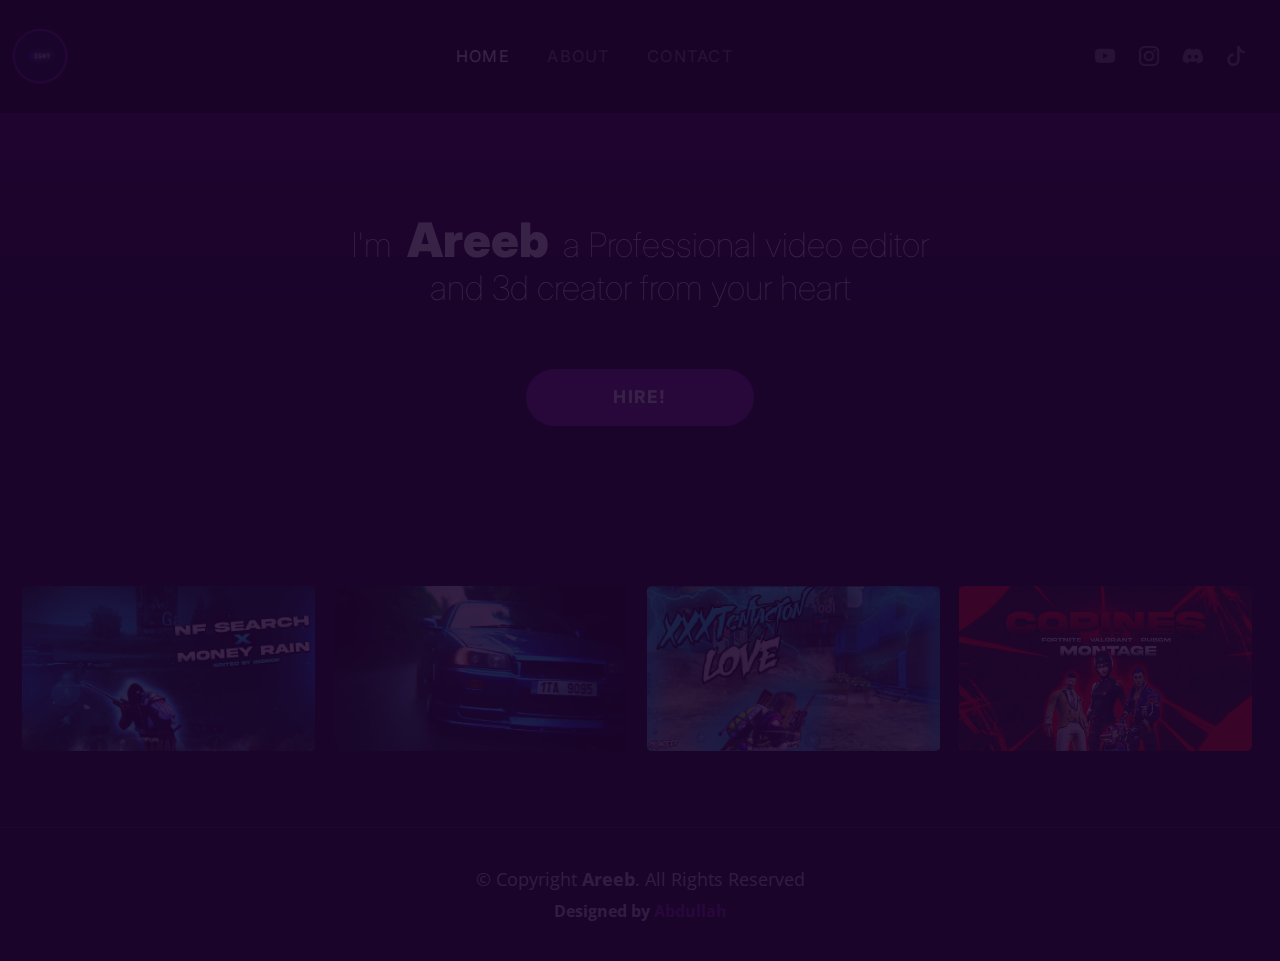
<file: index.html>
<!DOCTYPE html>
<html lang="en">


<!-- Mirrored from 127.0.0.1:5500/index.html by HTTrack Website Copier/3.x [XR&CO'2014], Fri, 09 Dec 2022 16:10:35 GMT -->
<!-- Added by HTTrack --><meta http-equiv="content-type" content="text/html;charset=UTF-8" /><!-- /Added by HTTrack -->
<head>
  <meta charset="utf-8">
  <meta content="width=device-width, initial-scale=1.0" name="viewport">

  <title>Areeb</title>
  <meta content="" name="description">
  <meta content="" name="keywords">

  <!-- Favicons -->
  <link href="assets/img/logo.ico" rel="icon">
  <link href="assets/img/logo.ico" rel="logo.html">

  <!-- Google Fonts -->
  <link rel="preloader" href="/assets/New folder/Akira Expanded Demo.otf">
  <link rel="preconnect" href="https://www.dafont.com">
  <link rel="preconnect" href="https://fonts.googleapis.com/">
  <link rel="preconnect" href="https://fonts.gstatic.com/" crossorigin>
  <link href="https://fonts.googleapis.com/css2?family=Open+Sans:ital,wght@0,300;0,400;0,500;0,600;0,700;1,300;1,400;1,600;1,700&amp;family=Inter:ital,wght@0,300;0,400;0,500;0,600;0,700;1,300;1,400;1,500;1,600;1,700&amp;family=Cardo:ital,wght@0,400;0,700;1,400&amp;display=swap" rel="stylesheet">

  <!-- Vendor CSS Files -->
  <link href="assets/vendor/bootstrap/css/bootstrap.min.css" rel="stylesheet">
  <link href="assets/vendor/bootstrap-icons/bootstrap-icons.css" rel="stylesheet">
  <link href="assets/vendor/swiper/swiper-bundle.min.css" rel="stylesheet">
  <link href="assets/vendor/glightbox/css/glightbox.min.css" rel="stylesheet">
  <link href="assets/vendor/aos/aos.css" rel="stylesheet">
  

  <!--Main CSS File -->
  <link href="assets/css/main.css" rel="stylesheet">

</head>

<body>
  
  <!-- ======= Header ======= -->
  <header id="header" class="header d-flex align-items-center fixed-top">
    <div class="container-fluid d-flex align-items-center justify-content-between">

      <a href="index.html" class="logo d-flex align-items-center  me-auto me-lg-0">
        <!-- Uncomment the line below if you also wish to use an image logo -->
        <img src="assets/img/logo.png" id="logo-areeb" alt="">
        
      </a>

      <nav id="navbar" class="navbar">
        <ul>
          <li><a href="index.html" class="active">Home</a></li>
          <li><a href="about.html">About</a></li>
          <li><a href="contact.html">Contact</a></li>
        </ul>
      </nav><!-- .navbar -->

      <div class="header-social-links">
        <a href="https://www.youtube.com/channel/UCd2PysubkOf1X9c5bXvxCLQ" target="_blank" class="twitter"><i class="bi bi-youtube"></i> </a>
        <a href="https://www.instagram.com/areebx26/" target="_blank"class="instagram"><i class="bi bi-instagram"></i></a>
        <a href="https://discord.gg/KjHgsBFz" target="_blank" class="bi bi-discord"rel="noopener noreferrer"> </a>
        <a href="#" target="_blank" rel="noopener noreferrer"> <i class="bi bi-tiktok"></i></a>
      </div>
      <i class="mobile-nav-toggle mobile-nav-show bi bi-list"></i>
      <i class="mobile-nav-toggle mobile-nav-hide d-none bi bi-x"></i>

    </div>
  </header><!-- End Header -->

  <!-- ======= Hero Section ======= -->
  <section id="hero" class="hero d-flex flex-column justify-content-center align-items-center col-3 " data-aos="fade" data-aos-delay="1500">
    <div class="container">
      <div class="row justify-content-center">
        <div class="col-lg-6 text-center">
          <h2>I'm <span class="areeb" style="font-size: 38px;">Areeb</span> a Professional video editor and 3d creator from your heart</h2>
          <a href="contact.html" class="btn-get-started">Hire!</a>
          
        </div>
        
      </div>
      
    </div>
  </section><!-- End Hero Section -->

  <main id="main" data-aos="fade" data-aos-delay="1500">
  
    <!-- ======= Gallery Section ======= -->
    <section id="gallery" class="gallery">
      <div class="row" id="thumbnails">
        <div class="column" >
          <a href="assets/videos/video1.html" > <img src="assets/img/gallery/gallery-1.jpg" class="border-of-thumbnail" width="90%" alt=""> </a>
          
        </div>
        <div class="column" >
          <a href="#"><img src="assets/img/gallery/4.jpg" class="border-of-thumbnail" width="90%"alt=""></a>
          
        </div>
        <div class="column" >
         
          <a href="assets/videos/video3.html"><img src="assets/img/gallery/9.jpg" class="border-of-thumbnail" width="90%"alt=""></a>
        </div>
        <div class="column" >
          <a href='#'><img src="assets/img/gallery/7.jpg" class="border-of-thumbnail" width="90%"alt=""></a>
        </div>
      </div>
    </section><!-- End Gallery Section -->

  </main><!-- End #main -->

  <!-- ======= Footer ======= -->
  <footer id="footer" class="footer">
    <div class="container">
      <div class="copyright">
        &copy; Copyright <strong><span>Areeb</span></strong>. All Rights Reserved
      </div>
      <div class="credits">
        <!-- All the links in the footer should remain intact. -->
        <!-- You can delete the links only if you purchased the pro version. -->
        <!-- Licensing information: https://bootstrapmade.com/license/ -->
        <!-- Purchase the pro version with working PHP/AJAX contact form: https://bootstrapmade.com/photofolio-bootstrap-photography-website-template/ -->
        Designed by <a href="#">Abdullah</a>
      </div>
    </div>
  </footer><!-- End Footer -->

  <a href="#" class="scroll-top d-flex align-items-center justify-content-center"><i class="bi bi-arrow-up-short"></i></a>

  <div id="preloader">
    <div class="line"></div>
  </div>

  <!-- Vendor JS Files -->
  <script src="assets/vendor/bootstrap/js/bootstrap.bundle.min.js"></script>
  <script src="assets/vendor/swiper/swiper-bundle.min.js"></script>
  <script src="assets/vendor/glightbox/js/glightbox.min.js"></script>
  <script src="assets/vendor/aos/aos.js"></script>
  <script src="assets/vendor/php-email-form/validate.js"></script>

  <!-- Template Main JS File -->
  <script src="assets/js/main.js"></script>

<!-- Code injected by live-server -->
<script>
	// <![CDATA[  <-- For SVG support
	if ('WebSocket' in window) {
		(function () {
			function refreshCSS() {
				var sheets = [].slice.call(document.getElementsByTagName("link"));
				var head = document.getElementsByTagName("head")[0];
				for (var i = 0; i < sheets.length; ++i) {
					var elem = sheets[i];
					var parent = elem.parentElement || head;
					parent.removeChild(elem);
					var rel = elem.rel;
					if (elem.href && typeof rel != "string" || rel.length == 0 || rel.toLowerCase() == "stylesheet") {
						var url = elem.href.replace(/(&|\?)_cacheOverride=\d+/, '');
						elem.href = url + (url.indexOf('?') >= 0 ? '&' : '?') + '_cacheOverride=' + (new Date().valueOf());
					}
					parent.appendChild(elem);
				}
			}
			var protocol = window.location.protocol === 'http:' ? 'ws://' : 'wss://';
			var address = protocol + window.location.host + window.location.pathname + '/ws';
			var socket = new WebSocket(address);
			socket.onmessage = function (msg) {
				if (msg.data == 'reload') window.location.reload();
				else if (msg.data == 'refreshcss') refreshCSS();
			};
			if (sessionStorage && !sessionStorage.getItem('IsThisFirstTime_Log_From_LiveServer')) {
				console.log('Live reload enabled.');
				sessionStorage.setItem('IsThisFirstTime_Log_From_LiveServer', true);
			}
		})();
	}
	else {
		console.error('Upgrade your browser. This Browser is NOT supported WebSocket for Live-Reloading.');
	}
	// ]]>
</script>
</body>


<!-- Mirrored from 127.0.0.1:5500/index.html by HTTrack Website Copier/3.x [XR&CO'2014], Fri, 09 Dec 2022 16:11:42 GMT -->
</html>
</file>
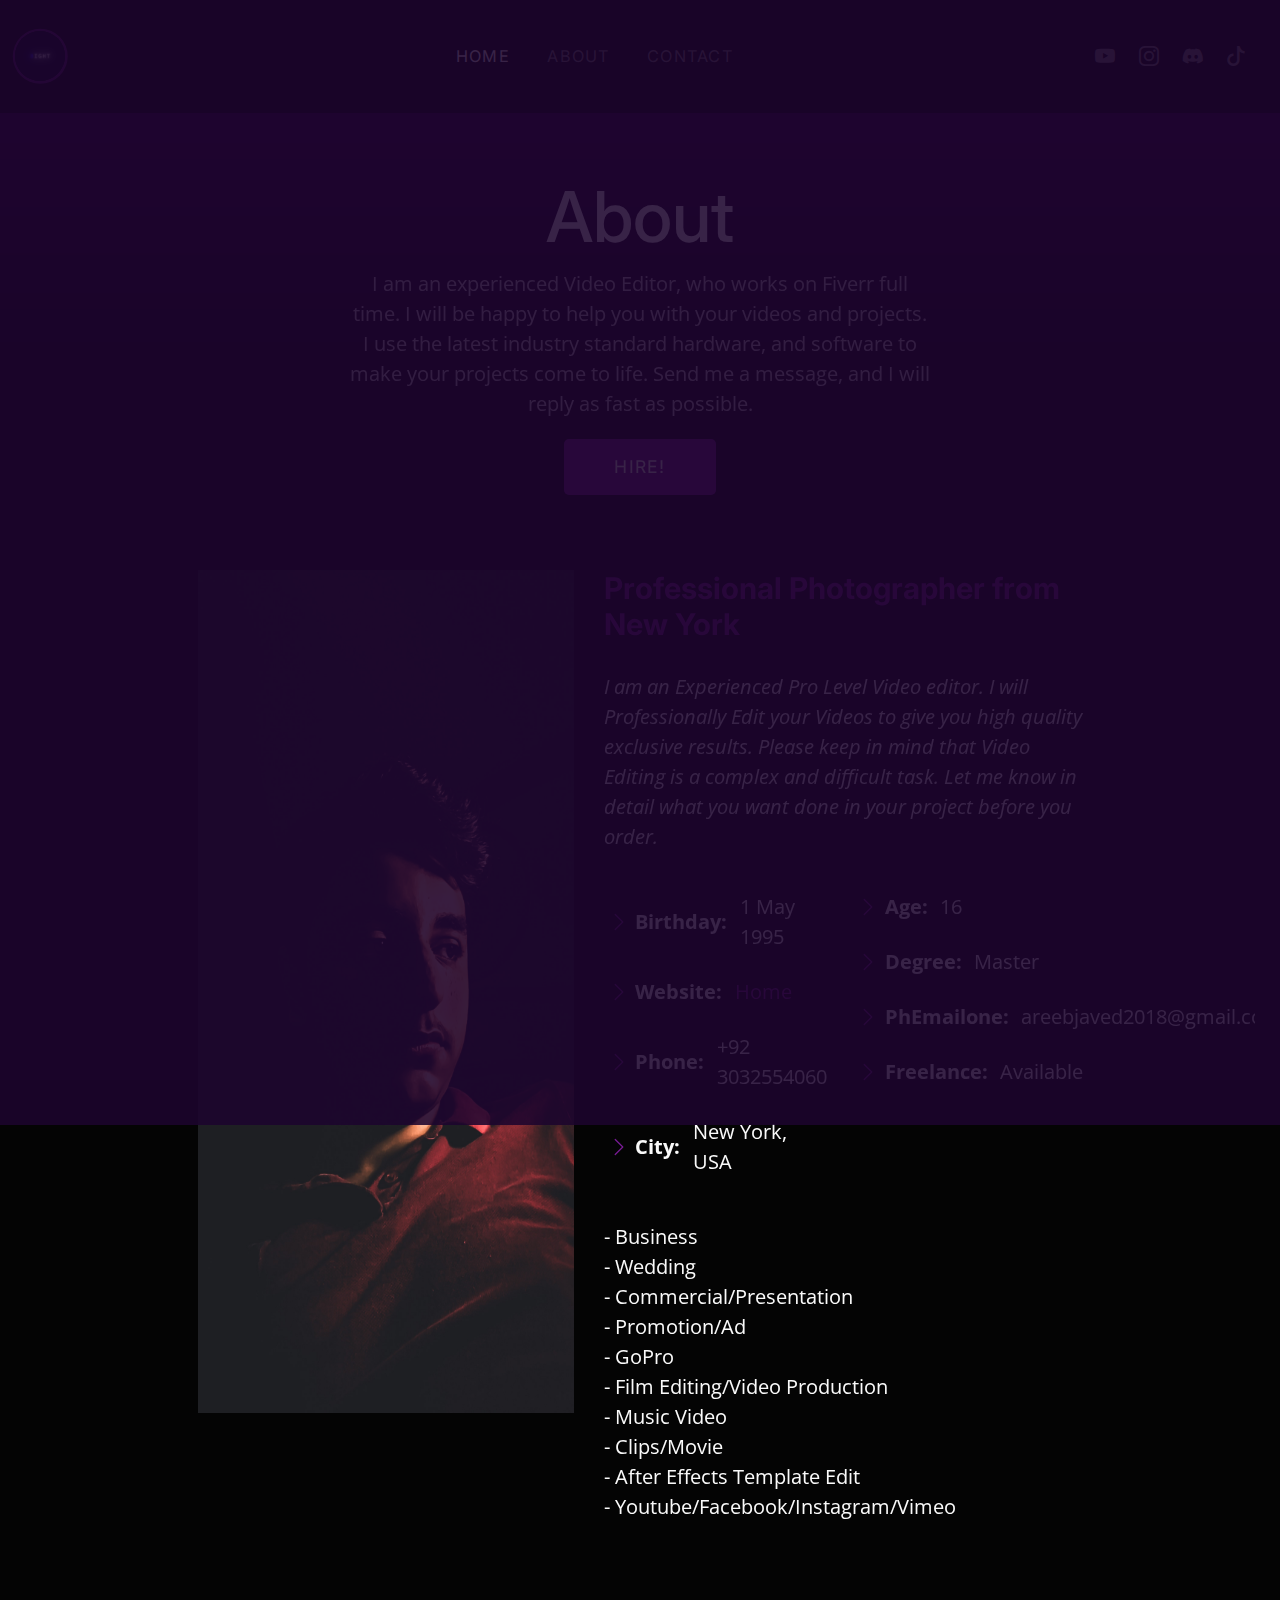
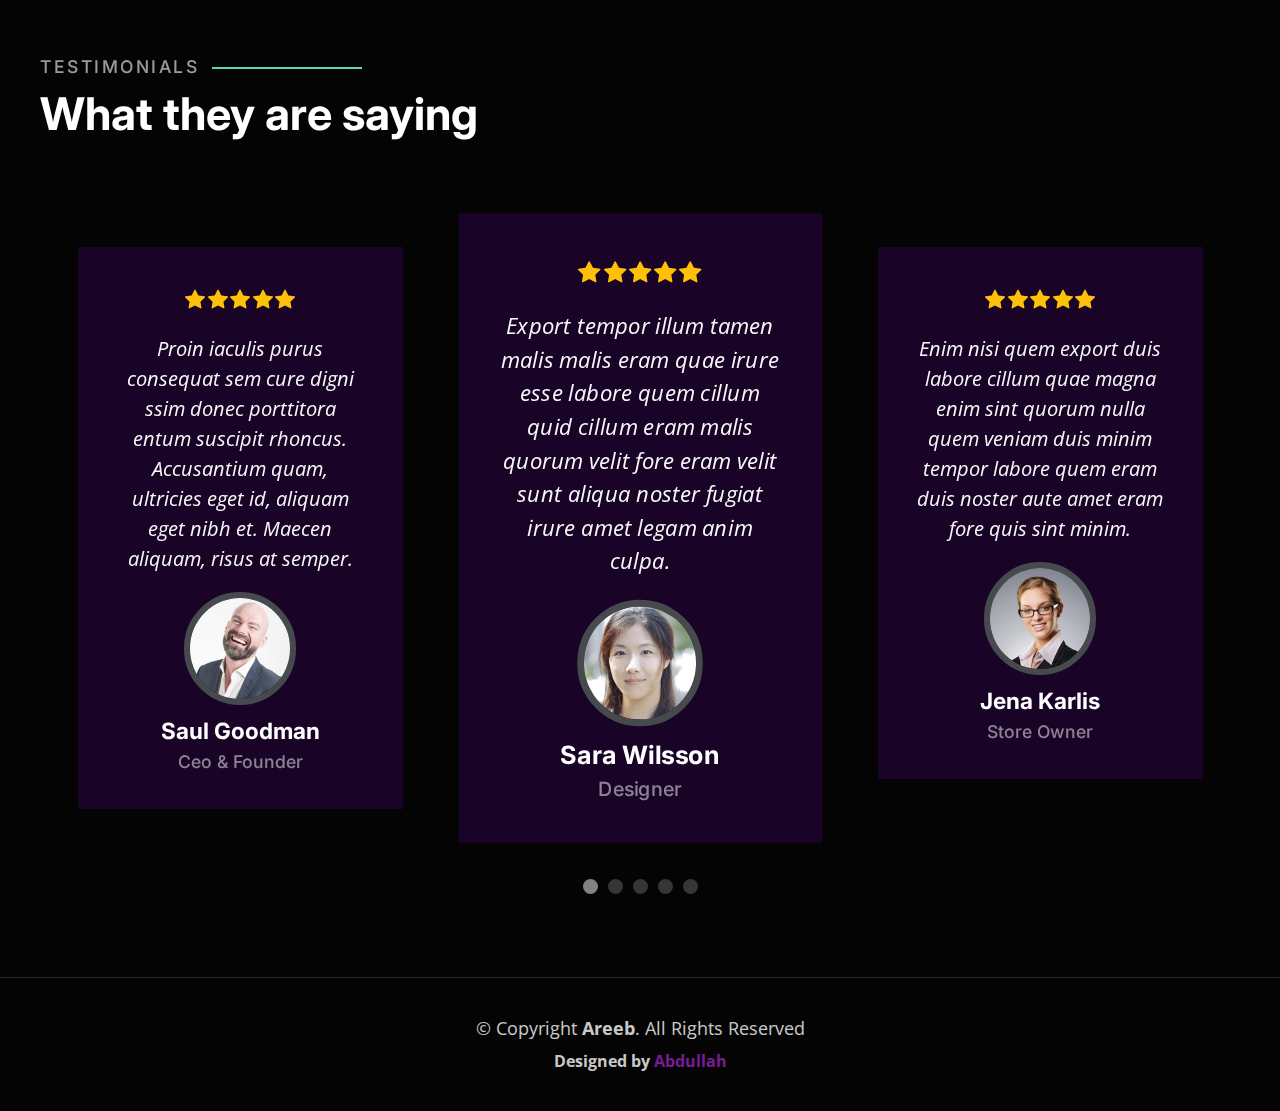
<file: about.html>
<!DOCTYPE html>
<html lang="en">


<!-- Mirrored from 127.0.0.1:5500/about.html by HTTrack Website Copier/3.x [XR&CO'2014], Fri, 09 Dec 2022 16:15:28 GMT -->
<!-- Added by HTTrack --><meta http-equiv="content-type" content="text/html;charset=UTF-8" /><!-- /Added by HTTrack -->
<head>
  <meta charset="utf-8">
  <meta content="width=device-width, initial-scale=1.0" name="viewport">

  <title>About</title>
  <meta content="" name="description">
  <meta content="" name="keywords">

  <!-- Favicons -->
  <link href="assets/img/logo.png" rel="icon">
  <link href="assets/img/apple-touch-icon.png" rel="apple-touch-icon">

  <!-- Google Fonts -->
  <link rel="preconnect" href="https://fonts.googleapis.com/">
  <link rel="preconnect" href="https://fonts.gstatic.com/" crossorigin>
  <link href="https://fonts.googleapis.com/css2?family=Open+Sans:ital,wght@0,300;0,400;0,500;0,600;0,700;1,300;1,400;1,600;1,700&amp;family=Inter:ital,wght@0,300;0,400;0,500;0,600;0,700;1,300;1,400;1,500;1,600;1,700&amp;family=Cardo:ital,wght@0,400;0,700;1,400&amp;display=swap" rel="stylesheet">

  <!-- Vendor CSS Files -->
  <link href="assets/vendor/bootstrap/css/bootstrap.min.css" rel="stylesheet">
  <link href="assets/vendor/bootstrap-icons/bootstrap-icons.css" rel="stylesheet">
  <link href="assets/vendor/swiper/swiper-bundle.min.css" rel="stylesheet">
  <link href="assets/vendor/glightbox/css/glightbox.min.css" rel="stylesheet">
  <link href="assets/vendor/aos/aos.css" rel="stylesheet">

  <!-- Template Main CSS File -->
  <link href="assets/css/main.css" rel="stylesheet">

  <!-- =======================================================
  * Template Name: PhotoFolio - v1.1.1
  * Template URL: https://bootstrapmade.com/photofolio-bootstrap-photography-website-template/
  * Author: BootstrapMade.com
  * License: https://bootstrapmade.com/license/
  ======================================================== -->
</head>

<body>

  <!-- ======= Header ======= -->
  <header id="header" class="header d-flex align-items-center fixed-top">
    <div class="container-fluid d-flex align-items-center justify-content-between">

      <a href="index.html" class="logo d-flex align-items-center  me-auto me-lg-0">
        <!-- Uncomment the line below if you also wish to use an image logo -->
        <img src="assets/img/logo.png" id="logo-areeb" alt="">
        
      </a>

      <nav id="navbar" class="navbar">
        <ul>
          <li><a href="index.html" class="active">Home</a></li>
          <li><a href="about.html">About</a></li>
          <li><a href="contact.html">Contact</a></li>
        </ul>
      </nav><!-- .navbar -->

      <div class="header-social-links">
        <a href="https://www.youtube.com/channel/UCd2PysubkOf1X9c5bXvxCLQ" target="_blank" class="twitter"><i class="bi bi-youtube"></i> </a>
        <a href="https://www.instagram.com/areebx26/" target="_blank"class="instagram"><i class="bi bi-instagram"></i></a>
        <a href="https://discord.gg/KjHgsBFz" target="_blank" class="bi bi-discord"rel="noopener noreferrer"> </a>
        <a href="#" target="_blank" rel="noopener noreferrer"> <i class="bi bi-tiktok"></i></a>
      </div>
      <i class="mobile-nav-toggle mobile-nav-show bi bi-list"></i>
      <i class="mobile-nav-toggle mobile-nav-hide d-none bi bi-x"></i>

    </div>
  </header><!-- End Header -->

  <main id="main" data-aos="fade" data-aos-delay="1500">

    <!-- ======= End Page Header ======= -->
    <div class="page-header d-flex align-items-center">
      <div class="container position-relative">
        <div class="row d-flex justify-content-center">
          <div class="col-lg-6 text-center">
            <h2>About</h2>
            <p>I am an experienced Video Editor, who works on Fiverr full time. I will be happy to help you with your videos and projects. I use the latest industry standard hardware, and software to make your projects come to life. Send me a message, and I will reply as fast as possible.</p>

            <a class="cta-btn" href="contact.html">Hire!</a>

          </div>
        </div>
      </div>
    </div><!-- End Page Header -->

    <!-- ======= About Section ======= -->
    <section id="about" class="about">
      <div class="container about-services">

        <div class="row gy-4 justify-content-center">
          <div class="col-lg-4">
            <img src="assets/img/areebpic.png" class="img-fluid" alt="">
          </div>
          <div class="col-lg-5 content">
            <h2>Professional Photographer from New York</h2>
            <p class="fst-italic py-3">
              I am an Experienced Pro Level Video editor. I will Professionally Edit your Videos to give you high quality exclusive results.

              Please keep in mind that Video Editing is a complex and difficult task. Let me know in detail what you want done in your project before you order.
            </p>
            <div class="row">
              <div class="col-lg-6">
                <ul>
                  <li><i class="bi bi-chevron-right"></i> <strong>Birthday:</strong> <span>1 May 1995</span></li>
                  <li ><i class="bi bi-chevron-right"></i> <strong>Website:</strong><a href="https://abdullahshafi1.github.io/Areeb-web/"> Home</a> </li>
                  <li><i class="bi bi-chevron-right"></i> <strong>Phone:</strong> <span>+92 3032554060</span></li>
                  <li><i class="bi bi-chevron-right"></i> <strong>City:</strong> <span>New York, USA</span></li>
                </ul>
              </div>
              <div class="col-lg-6">
                <ul>
                  <li><i class="bi bi-chevron-right"></i> <strong>Age:</strong> <span>16</span></li>
                  <li><i class="bi bi-chevron-right"></i> <strong>Degree:</strong> <span>Master</span></li>
                  <li><i class="bi bi-chevron-right"></i> <strong>PhEmailone:</strong> <span>areebjaved2018@gmail.com</span></li>
                  <li><i class="bi bi-chevron-right"></i> <strong>Freelance:</strong> <span>Available</span></li>
                </ul>
              </div>
            </div>
            <p class="py-3">
              
- Business <br>
- Wedding <br>

- Commercial/Presentation<br>
- Promotion/Ad<br>

- GoPro<br>
- Film Editing/Video Production<br>
- Music Video<br>
- Clips/Movie<br>
- After Effects Template Edit<br>
- Youtube/Facebook/Instagram/Vimeo<br>


           
          </div>
        </div>

      </div>
    </section><!-- End About Section -->

    <!-- ======= Testimonials Section ======= -->
    <section id="testimonials" class="testimonials">
      <div class="container">

        <div class="section-header">
          <h2>Testimonials</h2>
          <p>What they are saying</p>
        </div>

        <div class="slides-3 swiper">
          <div class="swiper-wrapper">

            <div class="swiper-slide">
              <div class="testimonial-item">
                <div class="stars">
                  <i class="bi bi-star-fill"></i><i class="bi bi-star-fill"></i><i class="bi bi-star-fill"></i><i class="bi bi-star-fill"></i><i class="bi bi-star-fill"></i>
                </div>
                <p>
                  Proin iaculis purus consequat sem cure digni ssim donec porttitora entum suscipit rhoncus. Accusantium quam, ultricies eget id, aliquam eget nibh et. Maecen aliquam, risus at semper.
                </p>
                <div class="profile mt-auto">
                  <img src="assets/img/testimonials/testimonials-1.jpg" class="testimonial-img" alt="">
                  <h3>Saul Goodman</h3>
                  <h4>Ceo &amp; Founder</h4>
                </div>
              </div>
            </div><!-- End testimonial item -->

            <div class="swiper-slide">
              <div class="testimonial-item">
                <div class="stars">
                  <i class="bi bi-star-fill"></i><i class="bi bi-star-fill"></i><i class="bi bi-star-fill"></i><i class="bi bi-star-fill"></i><i class="bi bi-star-fill"></i>
                </div>
                <p>
                  Export tempor illum tamen malis malis eram quae irure esse labore quem cillum quid cillum eram malis quorum velit fore eram velit sunt aliqua noster fugiat irure amet legam anim culpa.
                </p>
                <div class="profile mt-auto">
                  <img src="assets/img/testimonials/testimonials-2.jpg" class="testimonial-img" alt="">
                  <h3>Sara Wilsson</h3>
                  <h4>Designer</h4>
                </div>
              </div>
            </div><!-- End testimonial item -->

            <div class="swiper-slide">
              <div class="testimonial-item">
                <div class="stars">
                  <i class="bi bi-star-fill"></i><i class="bi bi-star-fill"></i><i class="bi bi-star-fill"></i><i class="bi bi-star-fill"></i><i class="bi bi-star-fill"></i>
                </div>
                <p>
                  Enim nisi quem export duis labore cillum quae magna enim sint quorum nulla quem veniam duis minim tempor labore quem eram duis noster aute amet eram fore quis sint minim.
                </p>
                <div class="profile mt-auto">
                  <img src="assets/img/testimonials/testimonials-3.jpg" class="testimonial-img" alt="">
                  <h3>Jena Karlis</h3>
                  <h4>Store Owner</h4>
                </div>
              </div>
            </div><!-- End testimonial item -->

            <div class="swiper-slide">
              <div class="testimonial-item">
                <div class="stars">
                  <i class="bi bi-star-fill"></i><i class="bi bi-star-fill"></i><i class="bi bi-star-fill"></i><i class="bi bi-star-fill"></i><i class="bi bi-star-fill"></i>
                </div>
                <p>
                  Fugiat enim eram quae cillum dolore dolor amet nulla culpa multos export minim fugiat minim velit minim dolor enim duis veniam ipsum anim magna sunt elit fore quem dolore labore illum veniam.
                </p>
                <div class="profile mt-auto">
                  <img src="assets/img/testimonials/testimonials-4.jpg" class="testimonial-img" alt="">
                  <h3>Matt Brandon</h3>
                  <h4>Freelancer</h4>
                </div>
              </div>
            </div><!-- End testimonial item -->

            <div class="swiper-slide">
              <div class="testimonial-item">
                <div class="stars">
                  <i class="bi bi-star-fill"></i><i class="bi bi-star-fill"></i><i class="bi bi-star-fill"></i><i class="bi bi-star-fill"></i><i class="bi bi-star-fill"></i>
                </div>
                <p>
                  Quis quorum aliqua sint quem legam fore sunt eram irure aliqua veniam tempor noster veniam enim culpa labore duis sunt culpa nulla illum cillum fugiat legam esse veniam culpa fore nisi cillum quid.
                </p>
                <div class="profile mt-auto">
                  <img src="assets/img/testimonials/testimonials-5.jpg" class="testimonial-img" alt="">
                  <h3>John Larson</h3>
                  <h4>Entrepreneur</h4>
                </div>
              </div>
            </div><!-- End testimonial item -->

          </div>
          <div class="swiper-pagination"></div>
        </div>

      </div>
    </section><!-- End Testimonials Section -->

  </main><!-- End #main -->

  <!-- ======= Footer ======= -->
  <footer id="footer" class="footer">
    <div class="container">
      <div class="copyright">
        &copy; Copyright <strong><span>Areeb</span></strong>. All Rights Reserved
      </div>
      <div class="credits">
        <!-- All the links in the footer should remain intact. -->
        <!-- You can delete the links only if you purchased the pro version. -->
        <!-- Licensing information: https://bootstrapmade.com/license/ -->
        <!-- Purchase the pro version with working PHP/AJAX contact form: https://bootstrapmade.com/photofolio-bootstrap-photography-website-template/ -->
        Designed by <a href="#">Abdullah</a>
      </div>
    </div>
  </footer><!-- End Footer -->

  <a href="#" class="scroll-top d-flex align-items-center justify-content-center"><i class="bi bi-arrow-up-short"></i></a>

  <div id="preloader">
    <div class="line"></div>
  </div>

  <!-- Vendor JS Files -->
  <script src="assets/vendor/bootstrap/js/bootstrap.bundle.min.js"></script>
  <script src="assets/vendor/swiper/swiper-bundle.min.js"></script>
  <script src="assets/vendor/glightbox/js/glightbox.min.js"></script>
  <script src="assets/vendor/aos/aos.js"></script>
  <script src="assets/vendor/php-email-form/validate.js"></script>

  <!-- Template Main JS File -->
  <script src="assets/js/main.js"></script>

<!-- Code injected by live-server -->
<script>
	// <![CDATA[  <-- For SVG support
	if ('WebSocket' in window) {
		(function () {
			function refreshCSS() {
				var sheets = [].slice.call(document.getElementsByTagName("link"));
				var head = document.getElementsByTagName("head")[0];
				for (var i = 0; i < sheets.length; ++i) {
					var elem = sheets[i];
					var parent = elem.parentElement || head;
					parent.removeChild(elem);
					var rel = elem.rel;
					if (elem.href && typeof rel != "string" || rel.length == 0 || rel.toLowerCase() == "stylesheet") {
						var url = elem.href.replace(/(&|\?)_cacheOverride=\d+/, '');
						elem.href = url + (url.indexOf('?') >= 0 ? '&' : '?') + '_cacheOverride=' + (new Date().valueOf());
					}
					parent.appendChild(elem);
				}
			}
			var protocol = window.location.protocol === 'http:' ? 'ws://' : 'wss://';
			var address = protocol + window.location.host + window.location.pathname + '/ws';
			var socket = new WebSocket(address);
			socket.onmessage = function (msg) {
				if (msg.data == 'reload') window.location.reload();
				else if (msg.data == 'refreshcss') refreshCSS();
			};
			if (sessionStorage && !sessionStorage.getItem('IsThisFirstTime_Log_From_LiveServer')) {
				console.log('Live reload enabled.');
				sessionStorage.setItem('IsThisFirstTime_Log_From_LiveServer', true);
			}
		})();
	}
	else {
		console.error('Upgrade your browser. This Browser is NOT supported WebSocket for Live-Reloading.');
	}
	// ]]>
</script>
</body>


<!-- Mirrored from 127.0.0.1:5500/about.html by HTTrack Website Copier/3.x [XR&CO'2014], Fri, 09 Dec 2022 16:15:36 GMT -->
</html>
</file>
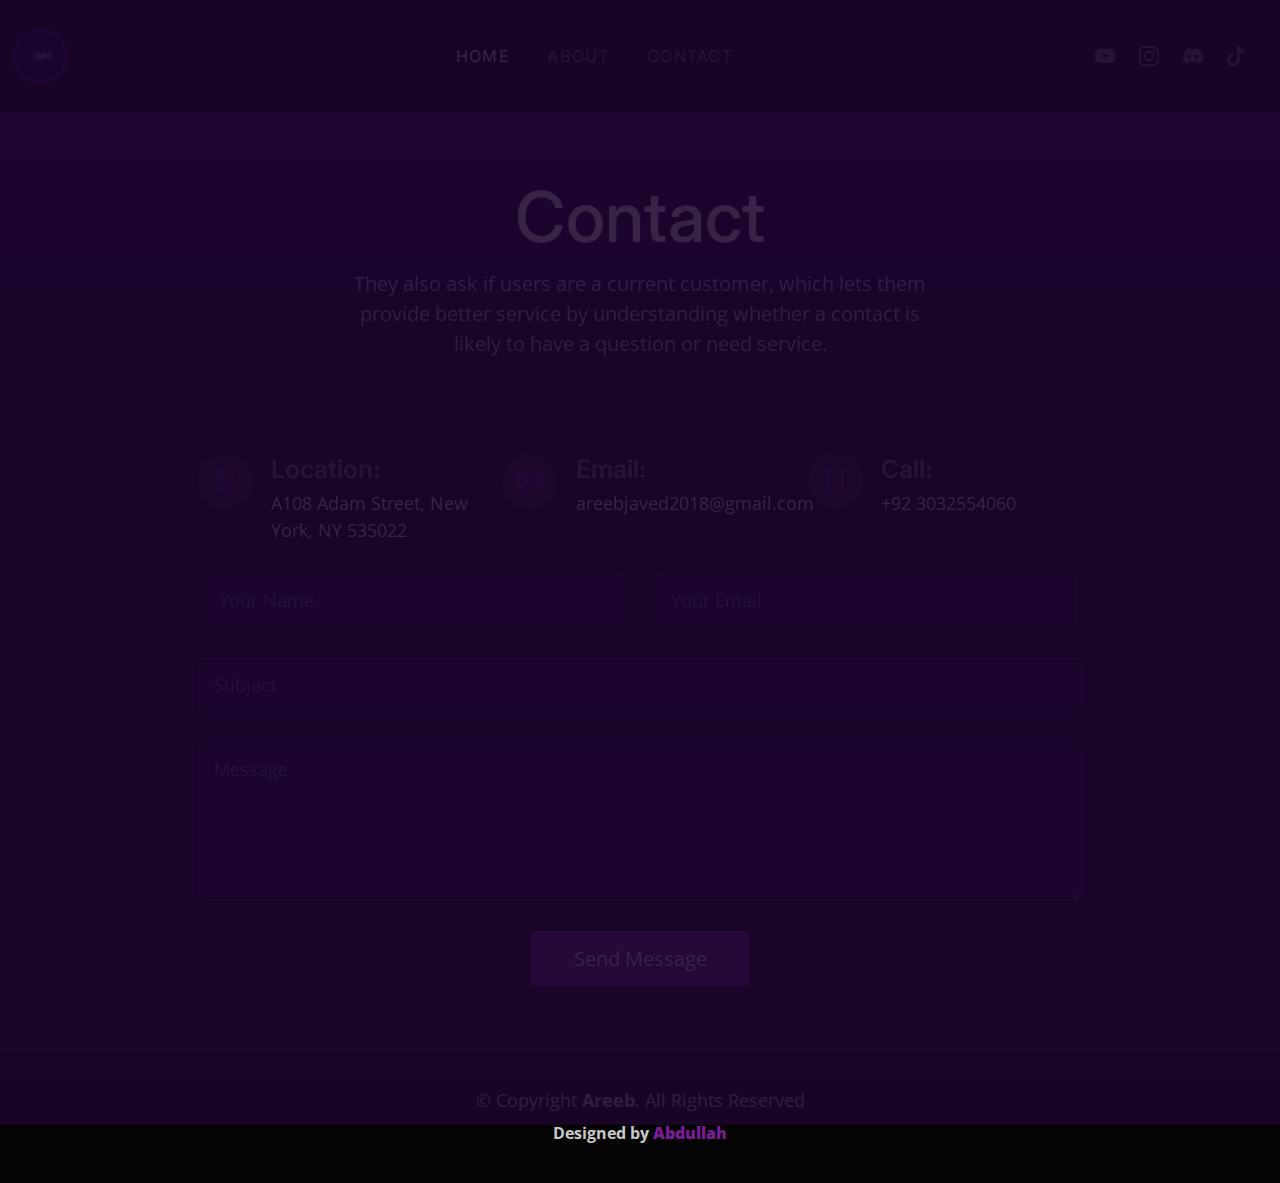
<file: contact.html>
<!DOCTYPE html>
<html lang="en">


<!-- Mirrored from 127.0.0.1:5500/contact.html by HTTrack Website Copier/3.x [XR&CO'2014], Fri, 09 Dec 2022 16:15:36 GMT -->
<!-- Added by HTTrack --><meta http-equiv="content-type" content="text/html;charset=UTF-8" /><!-- /Added by HTTrack -->
<head>
  <meta charset="utf-8">
  <meta content="width=device-width, initial-scale=1.0" name="viewport">

  <title>Contact</title>
  <meta content="" name="description">
  <meta content="" name="keywords">

  <!-- Favicons -->
  <link href="assets/img/logo.ico" rel="icon">
  <link href="assets/img/apple-touch-icon.png" rel="apple-touch-icon">

  <!-- Google Fonts -->
  <link rel="preconnect" href="https://fonts.googleapis.com/">
  <link rel="preconnect" href="https://fonts.gstatic.com/" crossorigin>
  <link href="https://fonts.googleapis.com/css2?family=Open+Sans:ital,wght@0,300;0,400;0,500;0,600;0,700;1,300;1,400;1,600;1,700&amp;family=Inter:ital,wght@0,300;0,400;0,500;0,600;0,700;1,300;1,400;1,500;1,600;1,700&amp;family=Cardo:ital,wght@0,400;0,700;1,400&amp;display=swap" rel="stylesheet">

  <!-- Vendor CSS Files -->
  <link href="assets/vendor/bootstrap/css/bootstrap.min.css" rel="stylesheet">
  <link href="assets/vendor/bootstrap-icons/bootstrap-icons.css" rel="stylesheet">
  <link href="assets/vendor/swiper/swiper-bundle.min.css" rel="stylesheet">
  <link href="assets/vendor/glightbox/css/glightbox.min.css" rel="stylesheet">
  <link href="assets/vendor/aos/aos.css" rel="stylesheet">

  <!-- Template Main CSS File -->
  <link href="assets/css/main.css" rel="stylesheet">

  <!-- =======================================================
  * Template Name: PhotoFolio - v1.1.1
  * Template URL: https://bootstrapmade.com/photofolio-bootstrap-photography-website-template/
  * Author: BootstrapMade.com
  * License: https://bootstrapmade.com/license/
  ======================================================== -->
</head>

<body>

  <!-- ======= Header ======= -->
  <header id="header" class="header d-flex align-items-center fixed-top">
    <div class="container-fluid d-flex align-items-center justify-content-between">

      <a href="index.html" class="logo d-flex align-items-center  me-auto me-lg-0">
        <!-- Uncomment the line below if you also wish to use an image logo -->
        <img src="assets/img/logo.png" id="logo-areeb" alt="">
        
      </a>

      <nav id="navbar" class="navbar">
        <ul>
          <li><a href="index.html" class="active">Home</a></li>
          <li><a href="about.html">About</a></li>
          <li><a href="contact.html">Contact</a></li>
        </ul>
      </nav><!-- .navbar -->

      <div class="header-social-links">
        <a href="https://www.youtube.com/channel/UCd2PysubkOf1X9c5bXvxCLQ" target="_blank" class="twitter"><i class="bi bi-youtube"></i> </a>
        <a href="https://www.instagram.com/areebx26/" target="_blank"class="instagram"><i class="bi bi-instagram"></i></a>
        <a href="https://discord.gg/KjHgsBFz" target="_blank" class="bi bi-discord"rel="noopener noreferrer"> </a>
        <a href="#" target="_blank" rel="noopener noreferrer"> <i class="bi bi-tiktok"></i></a>
      </div>
      <i class="mobile-nav-toggle mobile-nav-show bi bi-list"></i>
      <i class="mobile-nav-toggle mobile-nav-hide d-none bi bi-x"></i>

    </div>
  </header><!-- End Header -->

  <main id="main" data-aos="fade" data-aos-delay="1500">

    <!-- ======= End Page Header ======= -->
    <div class="page-header d-flex align-items-center">
      <div class="container position-relative">
        <div class="row d-flex justify-content-center">
          <div class="col-lg-6 text-center">
            <h2>Contact</h2>
            <p>They also ask if users are a current customer, which lets them provide better service by understanding whether a contact is likely to have a question or need service.</p>

          </div>
        </div>
      </div>
    </div><!-- End Page Header -->

    <!-- ======= Contact Section ======= -->
    <section id="contact" class="contact">
      <div class="container">

        <div class="row gy-4 justify-content-center">

          <div class="col-lg-3">
            <div class="info-item d-flex">
              <i class="bi bi-geo-alt flex-shrink-0"></i>
              <div>
                <h4>Location:</h4>
                <p>A108 Adam Street, New York, NY 535022</p>
              </div>
            </div>
          </div><!-- End Info Item -->

          <div class="col-lg-3">
            <div class="info-item d-flex">
              <i class="bi bi-envelope flex-shrink-0"></i>
              <div>
                <h4>Email:</h4>
                <p>areebjaved2018@gmail.com</p>
              </div>
            </div>
          </div><!-- End Info Item -->

          <div class="col-lg-3">
            <div class="info-item d-flex">
              <i class="bi bi-phone flex-shrink-0"></i>
              <div>
                <h4>Call:</h4>
                <p>+92 3032554060</p>
              </div>
            </div>
          </div><!-- End Info Item -->

        </div>

        <div class="row justify-content-center mt-4">

          <div class="col-lg-9">
            <form action="http://127.0.0.1:5500/forms/contact.php" method="post" role="form" class="php-email-form">
              <div class="row">
                <div class="col-md-6 form-group">
                  <input type="text" name="name" class="form-control" id="name" placeholder="Your Name" required>
                </div>
                <div class="col-md-6 form-group mt-3 mt-md-0">
                  <input type="email" class="form-control" name="email" id="email" placeholder="Your Email" required>
                </div>
              </div>
              <div class="form-group mt-3">
                <input type="text" class="form-control" name="subject" id="subject" placeholder="Subject" required>
              </div>
              <div class="form-group mt-3">
                <textarea class="form-control" name="message" rows="5" placeholder="Message" required></textarea>
              </div>
              <div class="my-3">
                <div class="loading">Loading</div>
                <div class="error-message"></div>
                <div class="sent-message">Your message has been sent. Thank you!</div>
              </div>
              <div class="text-center"><button type="submit">Send Message</button></div>
            </form>
          </div><!-- End Contact Form -->

        </div>

      </div>
    </section><!-- End Contact Section -->

  </main><!-- End #main -->

  <!-- ======= Footer ======= -->
  <footer id="footer" class="footer">
    <div class="container">
      <div class="copyright">
        &copy; Copyright <strong><span>Areeb</span></strong>. All Rights Reserved
      </div>
      <div class="credits">
        <!-- All the links in the footer should remain intact. -->
        <!-- You can delete the links only if you purchased the pro version. -->
        <!-- Licensing information: https://bootstrapmade.com/license/ -->
        <!-- Purchase the pro version with working PHP/AJAX contact form: https://bootstrapmade.com/photofolio-bootstrap-photography-website-template/ -->
        Designed by <a href="#" class="abdullah-font1">Abdullah</a>
     
      </div>
    </div>
  </footer><!-- End Footer -->

  <a href="#" class="scroll-top d-flex align-items-center justify-content-center"><i class="bi bi-arrow-up-short"></i></a>

  <div id="preloader">
    <div class="line"></div>
  </div>

  <!-- Vendor JS Files -->
  <script src="assets/vendor/bootstrap/js/bootstrap.bundle.min.js"></script>
  <script src="assets/vendor/swiper/swiper-bundle.min.js"></script>
  <script src="assets/vendor/glightbox/js/glightbox.min.js"></script>
  <script src="assets/vendor/aos/aos.js"></script>
  <script src="assets/vendor/php-email-form/validate.js"></script>

  <!-- Template Main JS File -->
  <script src="assets/js/main.js"></script>

<!-- Code injected by live-server -->
<script>
	// <![CDATA[  <-- For SVG support
	if ('WebSocket' in window) {
		(function () {
			function refreshCSS() {
				var sheets = [].slice.call(document.getElementsByTagName("link"));
				var head = document.getElementsByTagName("head")[0];
				for (var i = 0; i < sheets.length; ++i) {
					var elem = sheets[i];
					var parent = elem.parentElement || head;
					parent.removeChild(elem);
					var rel = elem.rel;
					if (elem.href && typeof rel != "string" || rel.length == 0 || rel.toLowerCase() == "stylesheet") {
						var url = elem.href.replace(/(&|\?)_cacheOverride=\d+/, '');
						elem.href = url + (url.indexOf('?') >= 0 ? '&' : '?') + '_cacheOverride=' + (new Date().valueOf());
					}
					parent.appendChild(elem);
				}
			}
			var protocol = window.location.protocol === 'http:' ? 'ws://' : 'wss://';
			var address = protocol + window.location.host + window.location.pathname + '/ws';
			var socket = new WebSocket(address);
			socket.onmessage = function (msg) {
				if (msg.data == 'reload') window.location.reload();
				else if (msg.data == 'refreshcss') refreshCSS();
			};
			if (sessionStorage && !sessionStorage.getItem('IsThisFirstTime_Log_From_LiveServer')) {
				console.log('Live reload enabled.');
				sessionStorage.setItem('IsThisFirstTime_Log_From_LiveServer', true);
			}
		})();
	}
	else {
		console.error('Upgrade your browser. This Browser is NOT supported WebSocket for Live-Reloading.');
	}
	// ]]>
</script>
</body>


<!-- Mirrored from 127.0.0.1:5500/contact.html by HTTrack Website Copier/3.x [XR&CO'2014], Fri, 09 Dec 2022 16:15:36 GMT -->
</html>
</file>
<file: assets/css/main.css>
@font-face {
  font-family: akira;
  src: url(../font/Akira.otf);
}

:root {
  --font-default: "Open Sans", system-ui, -apple-system, "Segoe UI", Roboto, "Helvetica Neue", Arial, "Noto Sans", "Liberation Sans", sans-serif, "Apple Color Emoji", "Segoe UI Emoji", "Segoe UI Symbol", "Noto Color Emoji";
  --font-primary: "Inter", sans-serif;
  --font-secondary:"Inter", sans-serif;
  zoom: 125%;
}

/* Colors */
:root {
  --color-default: #fafafa;
  --color-primary: #7a1c97;
  --color-secondary: #1d042ee0;
}

/* Smooth scroll behavior */
:root {
  scroll-behavior: smooth;
}

/*--------------------------------------------------------------
# General
--------------------------------------------------------------*/
body {
  font-family: var(--font-default);
  color: var(--color-default);
  background-color: rgba(0, 0, 0, 0.986);
  background-image: url('../img/gallery/imranbackground.png');
  background-repeat: no-repeat;
  background-attachment: fixed;
  
}


a {
  color: var(--color-primary);
  text-decoration: none;
}

a:hover {
  color: #9912b4;
  text-decoration: none;
}

h1,
h2,
h3,
h4,
h5,
h6 {
  font-family: var(--font-primary);
}

/*--------------------------------------------------------------
# Sections & Section Header
--------------------------------------------------------------*/
.section-header {
  padding-bottom: 40px;
}

.section-header h2 {
  font-size: 14px;
  font-weight: 500;
  padding: 0;
  line-height: 1px;
  margin: 0 0 5px 0;
  letter-spacing: 2px;
  text-transform: uppercase;
  color: rgba(255, 255, 255, 0.6);
  font-family: var(--font-primary);
}

.section-header h2::after {
  content: "";
  width: 120px;
  height: 1px;
  display: inline-block;
  background: #5bd9a9;
  margin: 4px 10px;
}

.section-header p {
  margin: 0;
  margin: 0;
  font-size: 36px;
  font-weight: 700;
  font-family: var(--font-secondary);
  color: #fff;
}

/*--------------------------------------------------------------
# Page Header
--------------------------------------------------------------*/
.page-header {
  padding: 120px 0 60px 0;
  min-height: 30vh;
  position: relative;
}

.page-header h2 {
  font-size: 56px;
  font-weight: 500;
  color: #fff;
  font-family: var(--font-secondary);
}

@media (max-width: 768px) {
  .page-header h2 {
    font-size: 36px;
  }
}

.page-header p {
  color: rgba(255, 255, 255, 0.8);
}

.page-header .cta-btn {
  font-family: var(--font-primary);
  font-weight: 400;
  font-size: 14px;
  display: inline-block;
  padding: 12px 40px;
  border-radius: 4px;
  letter-spacing: 1px;
  text-transform: uppercase;
  transition: 0.3s;
  color: #fff;
  background: var(--color-primary);
}

.page-header .cta-btn:hover {
  background: #2cbc85;
}

/*--------------------------------------------------------------
# Scroll top button
--------------------------------------------------------------*/
.scroll-top {
  position: fixed;
  visibility: hidden;
  opacity: 0;
  right: 15px;
  bottom: -15px;
  z-index: 99999;
  background: var(--color-primary);
  width: 44px;
  height: 44px;
  border-radius: 50px;
  transition: all 0.4s;
}

.scroll-top i {
  font-size: 24px;
  color: #fff;
  line-height: 0;
}

.scroll-top:hover {
  background: rgba(39, 52, 167, 0.8);
  color: #fff;
}

.scroll-top.active {
  visibility: visible;
  opacity: 1;
  bottom: 15px;
}

/*--------------------------------------------------------------
# Preloader
--------------------------------------------------------------*/
#preloader {
  display: flex;
  position: fixed;
  inset: 0;
  width: 100%;
  height: 100vh;
  z-index: 99999;
}

#preloader:before,
#preloader:after {
  content: "";
  background-color: var(--color-secondary);
  position: absolute;
  inset: 0;
  width: 50%;
  height: 100%;
  transition: all 0.3s ease 0s;
  z-index: -1;
}

#preloader:after {
  left: auto;
  right: 0;
}

#preloader .line {
  position: relative;
  overflow: hidden;
  margin: auto;
  width: 1px;
  height: 280px;
  transition: all 0.8s ease 0s;
}

#preloader .line:before {
  content: "";
  position: absolute;
  background-color: #fff;
  left: 0;
  top: 50%;
  width: 1px;
  height: 0%;
  transform: translateY(-50%);
  -webkit-animation: lineincrease 1000ms ease-in-out 0s forwards;
  animation: lineincrease 1000ms ease-in-out 0s forwards;
}

#preloader .line:after {
  content: "";
  position: absolute;
  background-color: #999;
  left: 0;
  top: 0;
  width: 1px;
  height: 100%;
  transform: translateY(-100%);
  -webkit-animation: linemove 1200ms linear 0s infinite;
  animation: linemove 1200ms linear 0s infinite;
  -webkit-animation-delay: 2000ms;
  animation-delay: 2000ms;
}

#preloader.loaded .line {
  opacity: 0;
  height: 100% !important;
}

#preloader.loaded .line:after {
  opacity: 0;
}

#preloader.loaded:before,
#preloader.loaded:after {
  -webkit-animation: preloaderfinish 300ms ease-in-out 500ms forwards;
  animation: preloaderfinish 300ms ease-in-out 500ms forwards;
}

@-webkit-keyframes lineincrease {
  0% {
    height: 0%;
  }

  100% {
    height: 100%;
  }
}

@keyframes lineincrease {
  0% {
    height: 0%;
  }

  100% {
    height: 100%;
  }
}

@-webkit-keyframes linemove {
  0% {
    transform: translateY(200%);
  }

  100% {
    transform: translateY(-100%);
  }
}

@keyframes linemove {
  0% {
    transform: translateY(200%);
  }

  100% {
    transform: translateY(-100%);
  }
}

@-webkit-keyframes preloaderfinish {
  0% {
    width: 5 0%;
  }

  100% {
    width: 0%;
  }
}

@keyframes preloaderfinish {
  0% {
    width: 5 0%;
  }

  100% {
    width: 0%;
  }
}

/*--------------------------------------------------------------
# Header
--------------------------------------------------------------*/
.header {
  transition: all 0.5s;
  z-index: 997;
  padding: 25px 0;
  background-color: rgba(1, 1, 10, 0.993);
  background-color: #000000;
}

.header .logo {
  transition: 0.3s;
}

.header .logo img {
  max-height: 40px;
  margin-right: 8px;
}

.header .logo h1 {
  font-size: 32px;
  margin: 0;
  font-weight: 400;
  color: #fff;
  font-family: var(--font-secondary);
}

.header .logo i {
  font-size: 32px;
  margin-right: 8px;
  line-height: 0;
}

@media (max-width: 575px) {
  .header .logo h1 {
    font-size: 26px;
  }

  .header .logo i {
    font-size: 24px;
  }
}

.header .header-social-links {
  padding-right: 15px;
}

.header .header-social-links a {
  color: rgba(255, 255, 255, 0.5);
  padding-left: 15px;
  display: inline-block;
  line-height: 0px;
  transition: 0.3s;
  font-size: 16px;
}

.header .header-social-links a:hover {
  color: #fff;
}

@media (max-width: 575px) {
  .header .header-social-links a {
    padding-left: 5px;
  }
}

/*--------------------------------------------------------------
# Desktop Navigation
--------------------------------------------------------------*/
@media (min-width: 1280px) {
  .navbar {
    padding: 0;
  }

  .navbar ul {
    margin: 0;
    padding: 0;
    display: flex;
    list-style: none;
    align-items: center;
  }

  .navbar li {
    position: relative;
  }

  .navbar a,
  .navbar a:focus {
    display: flex;
    align-items: center;
    justify-content: space-between;
    padding: 10px 0 10px 30px;
    font-family: var(--font-primary);
    text-transform: uppercase;
    letter-spacing: 1px;
    font-size: 13px;
    font-weight: 400;
    color: rgba(255, 255, 255, 0.5);
    white-space: nowrap;
    transition: 0.3s;
  }

  .navbar a i,
  .navbar a:focus i {
    font-size: 12px;
    line-height: 0;
    margin-left: 5px;
  }

  .navbar a:hover,
  .navbar .active,
  .navbar .active:focus,
  .navbar li:hover>a {
    color: #fff;
  }

  .navbar .dropdown ul {
    display: block;
    position: absolute;
    left: 14px;
    top: calc(100% + 30px);
    margin: 0;
    padding: 10px 0;
    z-index: 99;
    opacity: 0;
    visibility: hidden;
    background: var(--color-secondary);
    transition: 0.3s;
    border-radius: 4px;
  }

  .navbar .dropdown ul li {
    min-width: 200px;
  }

  .navbar .dropdown ul a {
    padding: 10px 20px;
    font-size: 15px;
    text-transform: none;
    font-weight: 400;
  }

  .navbar .dropdown ul a i {
    font-size: 12px;
  }

  .navbar .dropdown ul a:hover,
  .navbar .dropdown ul .active:hover,
  .navbar .dropdown ul li:hover>a {
    color: #fff;
  }

  .navbar .dropdown:hover>ul {
    opacity: 1;
    top: 100%;
    visibility: visible;
  }

  .navbar .dropdown .dropdown ul {
    top: 0;
    left: calc(100% - 30px);
    visibility: hidden;
  }

  .navbar .dropdown .dropdown:hover>ul {
    opacity: 1;
    top: 0;
    left: 100%;
    visibility: visible;
  }
}

@media (min-width: 1280px) and (max-width: 1366px) {
  .navbar .dropdown .dropdown ul {
    left: -90%;
  }

  .navbar .dropdown .dropdown:hover>ul {
    left: -100%;
  }
}

@media (min-width: 1280px) {

  .mobile-nav-show,
  .mobile-nav-hide {
    display: none;
  }
}

/*--------------------------------------------------------------
# Mobile Navigation
--------------------------------------------------------------*/
@media (max-width: 1279px) {
  .navbar {
    position: fixed;
    top: 0;
    right: -100%;
    width: 100%;
    max-width: 400px;
    bottom: 0;
    transition: 0.3s;
    z-index: 9997;
  }

  .navbar ul {
    position: absolute;
    inset: 0;
    padding: 50px 0 10px 0;
    margin: 0;
    background: rgba(0, 0, 0, 0.9);
    overflow-y: auto;
    transition: 0.3s;
    z-index: 9998;
  }

  .navbar a,
  .navbar a:focus {
    display: flex;
    align-items: center;
    justify-content: space-between;
    padding: 10px 20px;
    font-family: var(--font-primary);
    font-size: 13px;
    text-transform: uppercase;
    font-weight: 400;
    color: rgba(255, 255, 255, 0.5);
    letter-spacing: 1px;
    white-space: nowrap;
    transition: 0.3s;
  }

  .navbar a i,
  .navbar a:focus i {
    font-size: 12px;
    line-height: 0;
    margin-left: 5px;
  }

  .navbar a:hover,
  .navbar .active,
  .navbar .active:focus,
  .navbar li:hover>a {
    color: #fff;
  }

  .navbar .dropdown ul,
  .navbar .dropdown .dropdown ul {
    position: static;
    display: none;
    padding: 10px 0;
    margin: 10px 20px;
    transition: all 0.5s ease-in-out;
    border: 1px solid black;
  }

  .navbar .dropdown>.dropdown-active,
  .navbar .dropdown .dropdown>.dropdown-active {
    display: block;
  }

  .mobile-nav-show {
    color: #fff;
    font-size: 28px;
    cursor: pointer;
    line-height: 0;
    transition: 0.5s;
    z-index: 9999;
    margin: 0 10px 0 10px;
  }

  .mobile-nav-hide {
    color: #fff;
    font-size: 32px;
    cursor: pointer;
    line-height: 0;
    transition: 0.5s;
    position: fixed;
    right: 20px;
    top: 20px;
    z-index: 9999;
  }

  .mobile-nav-active {
    overflow: hidden;
  }

  .mobile-nav-active .navbar {
    right: 0;
  }

  .mobile-nav-active .navbar:before {
    content: "";
    position: fixed;
    inset: 0;
    background: rgba(22, 23, 24, 0.8);
    z-index: 9996;
  }
}

/*--------------------------------------------------------------
# About Section
--------------------------------------------------------------*/
.about .content h2 {
  font-weight: 700;
  font-size: 24px;
  color: var(--color-primary);
}

.about .content ul {
  list-style: none;
  padding: 0;
}

.about .content ul li {
  margin-bottom: 20px;
  display: flex;
  align-items: center;
}

.about .content ul strong {
  margin-right: 10px;
}

.about .content ul i {
  font-size: 16px;
  margin-right: 5px;
  color: var(--color-primary);
  line-height: 0;
}

/*--------------------------------------------------------------
# Testimonials Section
--------------------------------------------------------------*/
.testimonials {
  margin-top: 80px;
}

.testimonials .testimonial-item {
  box-sizing: content-box;
  padding: 30px;
  margin: 40px 30px;
  background: var(--color-secondary);
  min-height: 320px;
  display: flex;
  flex-direction: column;
  text-align: center;
  transition: 0.3s;
}

.testimonials .testimonial-item .stars {
  margin-bottom: 15px;
}

.testimonials .testimonial-item .stars i {
  color: #ffc107;
  margin: 0 1px;
}

.testimonials .testimonial-item .testimonial-img {
  width: 90px;
  border-radius: 50%;
  border: 5px solid #474a4d;
  margin: 0 auto;
}

.testimonials .testimonial-item h3 {
  font-size: 18px;
  font-weight: bold;
  margin: 10px 0 5px 0;
  color: #fff;
}

.testimonials .testimonial-item h4 {
  font-size: 14px;
  color: rgba(255, 255, 255, 0.5);
  margin: 0;
}

.testimonials .testimonial-item p {
  font-style: italic;
  margin: 0 auto 15px auto;
}

.testimonials .swiper-pagination {
  margin-top: 20px;
  position: relative;
}

.testimonials .swiper-pagination .swiper-pagination-bullet {
  width: 12px;
  height: 12px;
  background-color: rgba(255, 255, 255, 0.2);
  opacity: 1;
}

.testimonials .swiper-pagination .swiper-pagination-bullet-active {
  background-color: rgba(255, 255, 255, 0.5);
}

.testimonials .swiper-slide {
  opacity: 1;

}

@media (max-width: 1199px) {
  .testimonials .swiper-slide-active {
    opacity: 1;
  }

  .testimonials .swiper-pagination {
    margin-top: 0;
  }

  .testimonials .testimonial-item {
    margin: 40px 20px;
  }
}

@media (min-width: 1200px) {
  .testimonials .swiper-slide-next {
    opacity: 1;
    transform: scale(1.12);
  }
}

/*--------------------------------------------------------------
# Pricing Section
--------------------------------------------------------------*/
.gallery {
  margin-top: 40px;
}

.gallery .gallery-item {
  position: relative;
  overflow: hidden;
  border-radius: 10px;
}

.gallery .gallery-item img {
  transition: 0.3s;
}

.gallery .gallery-links {
  position: absolute;
  inset: 0;
  opacity: 0;
  transition: all ease-in-out 0.3s;
  background: rgba(13, 0, 43, 0.521);
  z-index: 3;
}

.gallery .gallery-links .preview-link,
.gallery .gallery-links .details-link {
  font-size: 20px;
  color: rgba(255, 255, 255, 0.5);
  transition: 0.3s;
  line-height: 1.2;
  margin: 30px 8px 0 8px;
}

.gallery .gallery-links .preview-link:hover,
.gallery .gallery-links .details-link:hover {
  color: #fff;
}

.gallery .gallery-links .details-link {
  font-size: 30px;
  line-height: 0;
}

.gallery .gallery-item:hover .gallery-links {
  opacity: 1;
}

.gallery .gallery-item:hover .preview-link,
.gallery .gallery-item:hover .details-link {
  margin-top: 0;
}

.gallery .gallery-item:hover img {
  transform: scale(1.1);
}

.glightbox-clean .gslide-description {
  background: #222425;
}

.glightbox-clean .gslide-title {
  color: rgba(255, 255, 255, 0.8);
  margin: 0;
}

/*--------------------------------------------------------------
# Gallery Single Section
--------------------------------------------------------------*/
#main{
  padding: 20px;
}
.gallery-single .portfolio-details-slider img {
  width: 100%;
}

.gallery-single .portfolio-details-slider .swiper-pagination .swiper-pagination-bullet {
  width: 12px;
  height: 12px;
  background-color: rgba(255, 255, 255, 0.7);
  opacity: 1;
}

.gallery-single .portfolio-details-slider .swiper-pagination .swiper-pagination-bullet-active {
  background-color: var(--color-primary);
}

.gallery-single .swiper-button-prev,
.gallery-single .swiper-button-next {
  width: 48px;
  height: 48px;
}

.gallery-single .swiper-button-prev:after,
.gallery-single .swiper-button-next:after {
  color: rgba(255, 255, 255, 0.8);
  background-color: rgba(0, 0, 0, 0.2);
  font-size: 24px;
  border-radius: 50%;
  width: 48px;
  height: 48px;
  display: flex;
  align-items: center;
  justify-content: center;
  transition: 0.3s;
}

.gallery-single .swiper-button-prev:hover:after,
.gallery-single .swiper-button-next:hover:after {
  background-color: rgba(0, 0, 0, 0.6);
}

@media (max-width: 575px) {

  .gallery-single .swiper-button-prev,
  .gallery-single .swiper-button-next {
    display: none;
  }
}

.gallery-single .portfolio-info h3 {
  font-size: 22px;
  font-weight: 700;
  margin-bottom: 20px;
  padding-bottom: 20px;
  position: relative;
  font-family: var(--font-secondary);
}

.gallery-single .portfolio-info h3:after {
  content: "";
  position: absolute;
  display: block;
  width: 50px;
  height: 3px;
  background: var(--color-primary);
  left: 0;
  bottom: 0;
}

.gallery-single .portfolio-info ul {
  list-style: none;
  padding: 0;
  font-size: 15px;
}

.gallery-single .portfolio-info ul li {
  display: flex;
  flex-direction: column;
  padding-bottom: 15px;
}

.gallery-single .portfolio-info ul strong {
  text-transform: uppercase;
  font-weight: 400;
  color: #6b7075;
  font-size: 14px;
}

.gallery-single .portfolio-info .btn-visit {
  padding: 8px 40px;
  background: var(--color-primary);
  color: #fff;
  border-radius: 50px;
  transition: 0.3s;
}

.gallery-single .portfolio-info .btn-visit:hover {
  background: #2cbc85;
}

.gallery-single .portfolio-description h2 {
  font-size: 26px;
  font-weight: 700;
  margin-bottom: 20px;
  color: #fff;
  font-family: var(--font-secondary);
}

.gallery-single .portfolio-description p {
  padding: 0;
}

.gallery-single .portfolio-description .testimonial-item {
  padding: 30px 30px 0 30px;
  position: relative;
  background: var(--color-secondary);
  height: 100%;
  margin-bottom: 50px;
}

.gallery-single .portfolio-description .testimonial-item .testimonial-img {
  width: 90px;
  border-radius: 50px;
  border: 6px solid #2e3133;
  float: left;
  margin: 0 10px 0 0;
}

.gallery-single .portfolio-description .testimonial-item h3 {
  font-size: 18px;
  font-weight: bold;
  margin: 15px 0 5px 0;
  padding-top: 20px;
}

.gallery-single .portfolio-description .testimonial-item h4 {
  font-size: 14px;
  color: rgba(255, 255, 255, 0.6);
  margin: 0;
}

.gallery-single .portfolio-description .testimonial-item .quote-icon-left,
.gallery-single .portfolio-description .testimonial-item .quote-icon-right {
  color: #5bd9a9;
  font-size: 26px;
  line-height: 0;
}

.gallery-single .portfolio-description .testimonial-item .quote-icon-left {
  display: inline-block;
  left: -5px;
  position: relative;
}

.gallery-single .portfolio-description .testimonial-item .quote-icon-right {
  display: inline-block;
  right: -5px;
  position: relative;
  top: 10px;
  transform: scale(-1, -1);
}

.gallery-single .portfolio-description .testimonial-item p {
  font-style: italic;
  margin: 0 0 15px 0 0 0;
  padding: 0;
}

/*--------------------------------------------------------------
# Services Section
--------------------------------------------------------------*/
.services .service-item {
  padding: 50px 30px;
  transition: all ease-in-out 0.4s;
  background: var(--color-secondary);
  height: 100%;
  overflow: hidden;
  z-index: 1;
}

.services .service-item:before {
  content: "";
  position: absolute;
  background: #1d1f20;
  top: -200px;
  transition: all 0.3s;
  z-index: -1;
}

.services .service-item i {
  background: var(--color-primary);
  color: #fff;
  font-size: 24px;
  transition: 0.3s;
  display: flex;
  align-items: center;
  justify-content: center;
  width: 56px;
  height: 56px;
  border-radius: 50%;
}

.services .service-item h4 {
  font-weight: 600;
  margin: 15px 0 0 0;
  transition: 0.3s;
  font-size: 20px;
}

.services .service-item h4 a {
  color: #fff;
}

.services .service-item p {
  line-height: 24px;
  font-size: 14px;
  margin: 15px 0 0 0;
}

.services .service-item:hover:before {
  background: var(--color-primary);
  right: 0;
  top: 0;
  width: 100%;
  height: 100%;
  border-radius: 0px;
}

.services .service-item:hover h4 a,
.services .service-item:hover p {
  color: #fff;
}

.services .service-item:hover i {
  background: #fff;
  color: var(--color-primary);
}

/*--------------------------------------------------------------
# Pricing Section
--------------------------------------------------------------*/
.pricing {
  margin-top: 80px;
}

.pricing .pricing-item {
  border-bottom: 1px dashed #474a4d;
  width: 100%;
  height: 100%;
  padding: 0 0 15px 0;
}

.pricing .pricing-item h3 {
  margin: 0;
  font-size: 18px;
  font-weight: 500;
  color: rgba(255, 255, 255, 0.6);
}

.pricing .pricing-item h4 {
  margin: 0;
  font-size: 16px;
}

/*--------------------------------------------------------------
# Contact Section
--------------------------------------------------------------*/
.contact .info-item+.info-item {
  margin-top: 40px;
}

.contact .info-item i {
  font-size: 20px;
  color: var(--color-primary);
  float: left;
  width: 44px;
  height: 44px;
  background: #222425;
  display: flex;
  justify-content: center;
  align-items: center;
  border-radius: 50px;
  transition: all 0.3s ease-in-out;
  margin-right: 15px;
}

.contact .info-item h4 {
  padding: 0;
  font-size: 20px;
  font-weight: 600;
  margin-bottom: 5px;
  color: rgba(255, 255, 255, 0.5);
}

.contact .info-item p {
  padding: 0;
  margin-bottom: 0;
  font-size: 14px;
  color: #fff;
}

.contact .info-item:hover i {
  background: var(--color-primary);
  color: #fff;
}

.contact .php-email-form {
  width: 100%;
}

.contact .php-email-form .form-group {
  padding-bottom: 8px;
}

.contact .php-email-form .error-message {
  display: none;
  color: #fff;
  background: #df1529;
  text-align: left;
  padding: 15px;
  font-weight: 600;
}

.contact .php-email-form .error-message br+br {
  margin-top: 25px;
}

.contact .php-email-form .sent-message {
  display: none;
  color: #fff;
  background: var(--color-primary);
  text-align: center;
  padding: 15px;
  font-weight: 600;
}

.contact .php-email-form .loading {
  display: none;
  background: var(--color-secondary);
  text-align: center;
  padding: 15px;
  color: rgba(255, 255, 255, 0.6);
}

.contact .php-email-form .loading:before {
  content: "";
  display: inline-block;
  border-radius: 50%;
  width: 24px;
  height: 24px;
  margin: 0 10px -6px 0;
  border: 3px solid var(--color-primary);
  border-top-color: var(--color-secondary);
  -webkit-animation: animate-loading 1s linear infinite;
  animation: animate-loading 1s linear infinite;
}

.contact .php-email-form input,
.contact .php-email-form textarea {
  border-radius: 4px;
  box-shadow: none;
  font-size: 14px;
  background-color: var(--color-secondary);
  border: 1px solid #2e3133;
  color: #fff;
}

.contact .php-email-form input {
  height: 44px;
}

.contact .php-email-form textarea {
  padding: 10px 12px;
}

.contact .php-email-form button[type=submit] {
  background: var(--color-primary);
  border: 0;
  padding: 10px 35px;
  color: #fff;
  transition: 0.4s;
  border-radius: 4px;
}

.contact .php-email-form button[type=submit]:hover {
  background: rgba(39, 167, 118, 0.8);
}

@-webkit-keyframes animate-loading {
  0% {
    transform: rotate(0deg);
  }

  100% {
    transform: rotate(360deg);
  }
}

@keyframes animate-loading {
  0% {
    transform: rotate(0deg);
  }

  100% {
    transform: rotate(360deg);
  }
}

/*--------------------------------------------------------------
# Hero Section
--------------------------------------------------------------*/
.hero {
  width: 100%;
  min-height: 30vh;
  position: relative;
  padding: 140px 0 60px 0;
}

.hero h2 {
  margin: 0 0 10px 0;
  font-size: 27px;
  font-weight: 100;
  color: #fff;
  font-family: var(--font-secondary);
  margin-bottom: 10%;
  margin-top: 6%;
}
.areeb{
  font-weight: 900;
}
.hero h2 span {
  position: relative;
  z-index: 1;
  padding: 0 5px;
  display: inline-block;
}

.hero h2 span:before {
  content: "";
  position: absolute;
  height: 50%;
  bottom: 0;
  left: 0;
  right: 0;
  
  z-index: -1;
}

.hero p {
  color: rgba(255, 255, 255, 0.6);
  margin-bottom: 30px;
  font-size: 18px;
}

.hero .btn-get-started {
  font-family: var(--font-primary);
  font-weight: 700;
  font-size: 14px;
  display: inline-block;
  padding: 12px 70px;
  border-radius: 40px;
  letter-spacing: 1px;
  text-transform: uppercase;
  transition: 0.3s;
  color: #fff;
  background: var(--color-primary);
  -webkit-border-radius: 40px;
  -moz-border-radius: 40px;
  -ms-border-radius: 40px;
  -o-border-radius: 40px;
}

.hero .btn-get-started:hover {
  background: #701364;
  
}

@media (max-width: 768px) {
  .hero h2 {
    font-size: 32px;
  }
}

@media (max-width: 650px){
  .hero h2{
    font-size: 25px;
  }
}
/*--------------------------------------------------------------
# Footer
--------------------------------------------------------------*/
.footer {
  margin-top: 30px;
  padding: 30px 0;
  font-size: 14px;
  border-top: 1px solid rgba(255, 255, 255, 0.15);
}

.footer .copyright {
  text-align: center;
  color: rgba(255, 255, 255, 0.8);
}

.footer .credits {
  padding-top: 6px;
  text-align: center;
  font-size: 13px;
  color: rgba(255, 255, 255, 0.8);
}

.footer .credits a {
  color: var(--color-primary);
}
.l-1
{
align-items: center;
}

/*--------------------------------------------------------------
# Extras
--------------------------------------------------------------*/

#thumbnails{
  background-color: #ff1eec00;
  padding-bottom: 10px;
}

.border-of-thumbnail:hover 
{

  border-radius: 2%;
  outline-style: solid;
  opacity: 0.5;
  transition: ease-out 0.3s;
  -webkit-transition: ease-out 0.3s;
  -moz-transition: ease-out 0.3s;
  -ms-transition: ease-out 0.3s;
  -o-transition: ease-out 0.3s;
  -webkit-border-radius: 2%;
  -moz-border-radius: 2%;
  -ms-border-radius: 2%;
  -o-border-radius: 2%;
  
}
.l-2
{
 
align-items: center;
margin: 0.5%;
}
.border-of-thumbnail
{
  
  margin: 0.5%;
  border-radius: 2%;
  -webkit-border-radius: 2%;
  -moz-border-radius: 2%;
  -ms-border-radius: 2%;
  -o-border-radius: 2%;
}
#logo-areeb
{
 border-radius: 500%;
 -webkit-border-radius: 500%;
 -moz-border-radius: 500%;
 -ms-border-radius: 500%;
 -o-border-radius: 500%;
 box-shadow: 0.2px 0.2px 0.2px 2px #7a1c97b4;
}
.video-player{
  width: 50%;
  box-shadow:1px 1px 1px 4px #78139794;
  border-radius: 5%;
  -webkit-border-radius: 5%;
  -moz-border-radius: 5%;
  -ms-border-radius: 5%;
  -o-border-radius: 5%;
  opacity: 60%;
}
.video-player:hover{
  box-shadow:1px 1px 1px 4px #cd31fd94;
  transition-duration: 1000ms;
  opacity: 70%;
  animation-direction: center;
}
.video-player:fullscreen{
  border-radius: 0%;
  -webkit-border-radius: 0%;
  -moz-border-radius: 0%;
  -ms-border-radius: 0%;
  -o-border-radius: 0%;
  transition-duration: 1ms;
}
.video-player:focus{
  opacity: 100%;
}

.video-body{
  height: 100%;
  width: 100%;
  margin-top: 11%;
  text-align: center;
  animation: ease;
  -webkit-animation: ease;
}
.video-player-body{
  background-image: url('/assets/img/gallery/imranbackground.png');
background-size: 160vh;
background-attachment: fixed;

}
body {
  -ms-overflow-style: none; /* for Internet Explorer, Edge */
  scrollbar-width: none; /* for Firefox */
  overflow-y: scroll; 
}

body::-webkit-scrollbar {
  display: none; /* for Chrome, Safari, and Opera */
}
#back-button{
 text-align: right;
 margin-right: 13%;
}
.custom-btn {
  width: 130px;
  height: 40px;
  color: #fff;
  border-radius: 30px;
  padding: 10px 25px;
  font-family: 'Lato', sans-serif;
  font-weight: 500;
  background: transparent;
  cursor: pointer;
  transition: all 0.3s ease;
  position: relative;
  display: inline-block;
  
  outline: none;
  -webkit-border-radius: 30px;
  -moz-border-radius: 30px;
  -ms-border-radius: 30px;
  -o-border-radius: 30px;
}

.btn-15 {
  margin: 20px;
  background: var(--color-primary);
  border: none;
  z-index: 1;
  text-align: center;
  font-weight: 700;
  
}
.btn-15:hover{
  background: #7a0c7e;
}

.btn-15:hover {
  color: #fff;
}
.btn-15:hover:after {
  left: 0;
  width: 100%;
}
.btn-15:active {
  top: 2px;
}
.header{
  background-size: cover;
}
.video-player-body{
  background-image: none;
  background-repeat: no-repeat;
}
.row {
  display: -ms-flexbox; /* IE10 */
  display: flex;
  -ms-flex-wrap: wrap; /* IE10 */
  flex-wrap: wrap;
  padding: 0 4px;
}

/* Create four equal columns that sits next to each other */
.column {
  -ms-flex: 25%; /* IE10 */
  flex: 5%;
 
  padding: 0 4px;
}

.column img {
  margin-top: 8px;
  vertical-align: middle;
  width: 97%;
}
.column img:hover{
  width: 100%;
  padding: 2px;
}
@media screen and (max-width: 1300px) {
  .video-player
  {
    width: 60%;
  }
}
@media screen and (max-width: 900px) {
  .video-player
  {
    margin-top: 15%;
    width: 60%;
  }
}
/* Responsive layout - makes a two column-layout instead of four columns */
@media screen and (max-width: 800px) {
  .column {
    -ms-flex: 50%;
    flex: 50%;
    max-width: 100%;
  }
  .video-player
  {
    margin-top: 20%;
    width: 70%;
  }
}

/* Responsive layout - makes the two columns stack on top of each other instead of next to each other */
@media screen and (max-width: 600px) {
  .column {
    -ms-flex: 100%;
    flex: 100%;
    max-width: 96%;
    margin-left: 2%;
  }
  .video-player{
    margin-top: 30%;
    width: 90%;
  }
}
@media screen and (max-width: 412px) {
  .video-player
  {
    width: 90%;
    margin-top: 70%;
  }
}
.credits{
 font-weight: bolder;
}
.abdullah-font1{
font-weight: bolder;
}
.about-services{
  overflow: auto;
}
.img-fluid{
  height: 85%;
}
</file>
